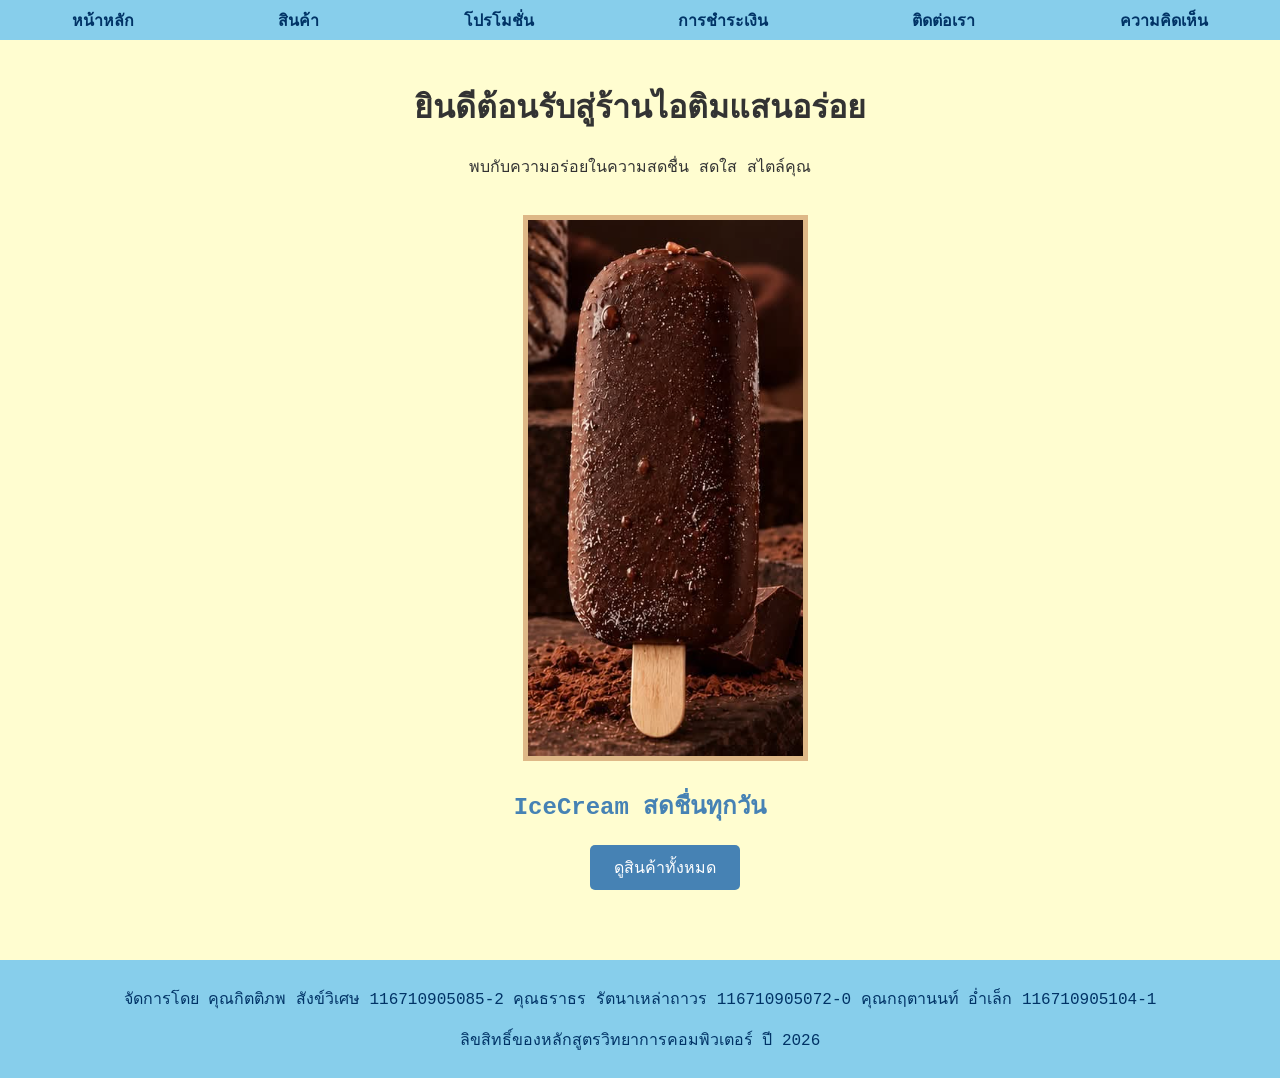
<file: index.html>
<!DOCTYPE html>
<html lang="th">
<head>
    <meta charset="UTF-8">
    <meta name="viewport" content="width=device-width, initial-scale=1.0">
    <title>หน้าหลัก - ร้านไอติมแสนอร่อย</title>
    <link rel="stylesheet" href="mystyle.css">
</head>
<body>

    
    <nav class="top-header">
        <a href="index.html">หน้าหลัก</a>
        <a href="table.html">สินค้า</a>
        <a href="promotion.html">โปรโมชั่น</a>
        <a href="pay.html">การชำระเงิน</a>
        <a href="contact.html">ติดต่อเรา</a>
        <a href="feedback.html">ความคิดเห็น</a>
    </nav>

    <div style="padding: 20px; text-align: center;">
        <h1>ยินดีต้อนรับสู่ร้านไอติมแสนอร่อย</h1>
        <p>พบกับความอร่อยในความสดชื่น สดใส สไตล์คุณ</p>
        <img src="tim1.png" alt="Chocolate Ice cream">
        <h2 style="color: #4682B4;">IceCream สดชื่นทุกวัน</h2>
        <a href="table.html" class="button">ดูสินค้าทั้งหมด</a>
    </div>

    <footer class="button-footer">
        <p>จัดการโดย
            คุณกิตติภพ สังข์วิเศษ 116710905085-2
            คุณธราธร รัตนาเหล่าถาวร 116710905072-0
            คุณกฤตานนท์ อ่ำเล็ก 116710905104-1
        </p>

        <p>ลิขสิทธิ์ของหลักสูตรวิทยาการคอมพิวเตอร์ ปี 2026</p>
    </footer>

</body>
</html>
</file>
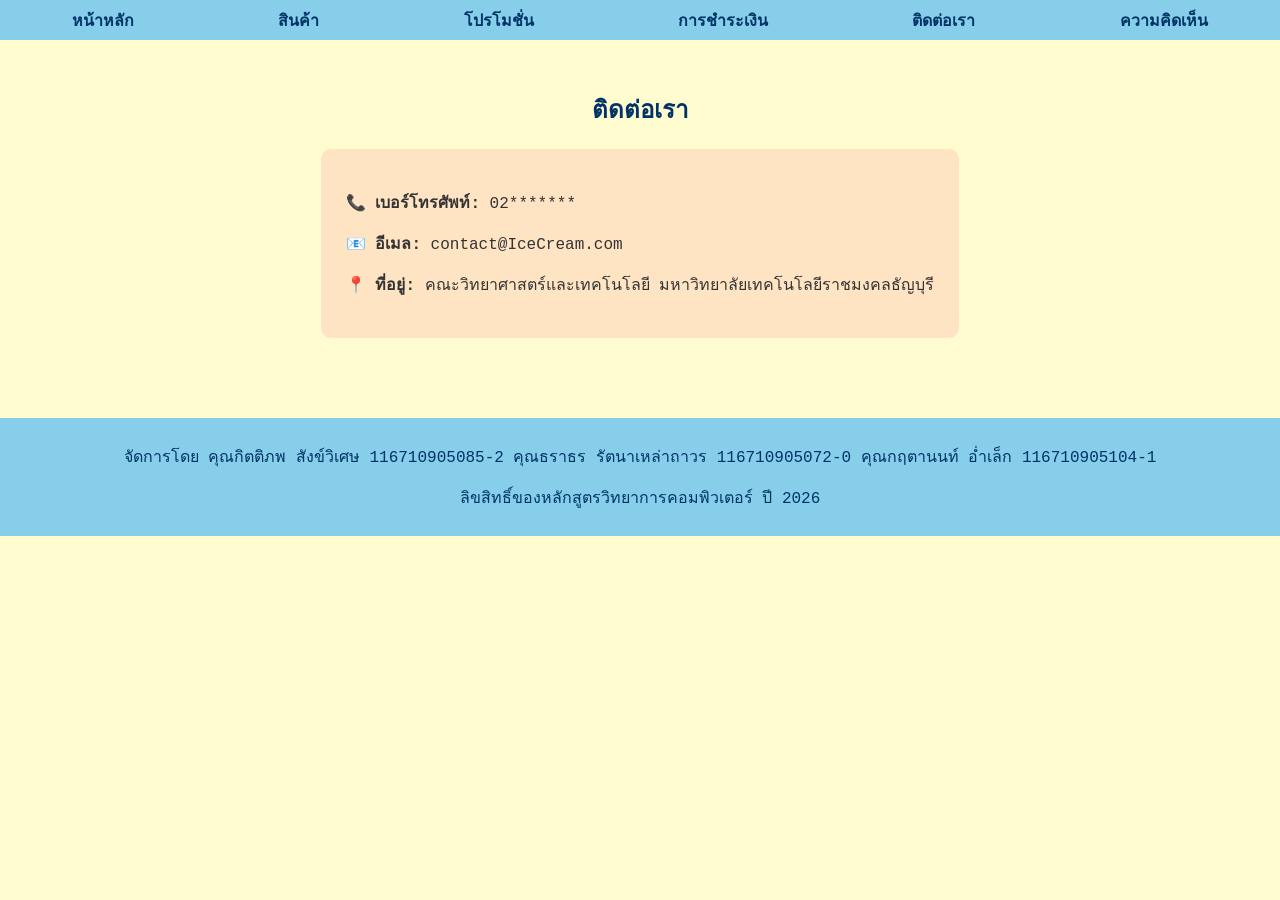
<file: contact.html>
<!DOCTYPE html>
<html lang="th">
<head>
    <meta charset="UTF-8">
    <title>ติดต่อเรา - ร้านไอติมแสนอร่อย</title>
    <link rel="stylesheet" href="mystyle.css">
</head>
<body>

    <nav class="top-header">
        <a href="index.html">หน้าหลัก</a>
        <a href="table.html">สินค้า</a>
        <a href="promotion.html">โปรโมชั่น</a>
        <a href="pay.html">การชำระเงิน</a>
        <a href="contact.html">ติดต่อเรา</a>
        <a href="feedback.html">ความคิดเห็น</a>
    </nav>

    <div style="padding: 30px; text-align: center;">
        <h2 style="color: #003366;">ติดต่อเรา</h2>
        <div style="background-color: bisque; display: inline-block; padding: 25px; border-radius: 10px; text-align: left;">
            <p><strong>📞 เบอร์โทรศัพท์:</strong> 02*******</p>
            <p><strong>📧 อีเมล:</strong> contact@IceCream.com</p>
            <p><strong>📍 ที่อยู่:</strong> คณะวิทยาศาสตร์และเทคโนโลยี มหาวิทยาลัยเทคโนโลยีราชมงคลธัญบุรี</p>
        </div>
    </div>

    <footer class="button-footer">
        <p>จัดการโดย
            คุณกิตติภพ สังข์วิเศษ 116710905085-2
            คุณธราธร รัตนาเหล่าถาวร 116710905072-0
            คุณกฤตานนท์ อ่ำเล็ก 116710905104-1
        </p>
        <p>ลิขสิทธิ์ของหลักสูตรวิทยาการคอมพิวเตอร์ ปี 2026</p>
    </footer>

</body>
</html>
</file>
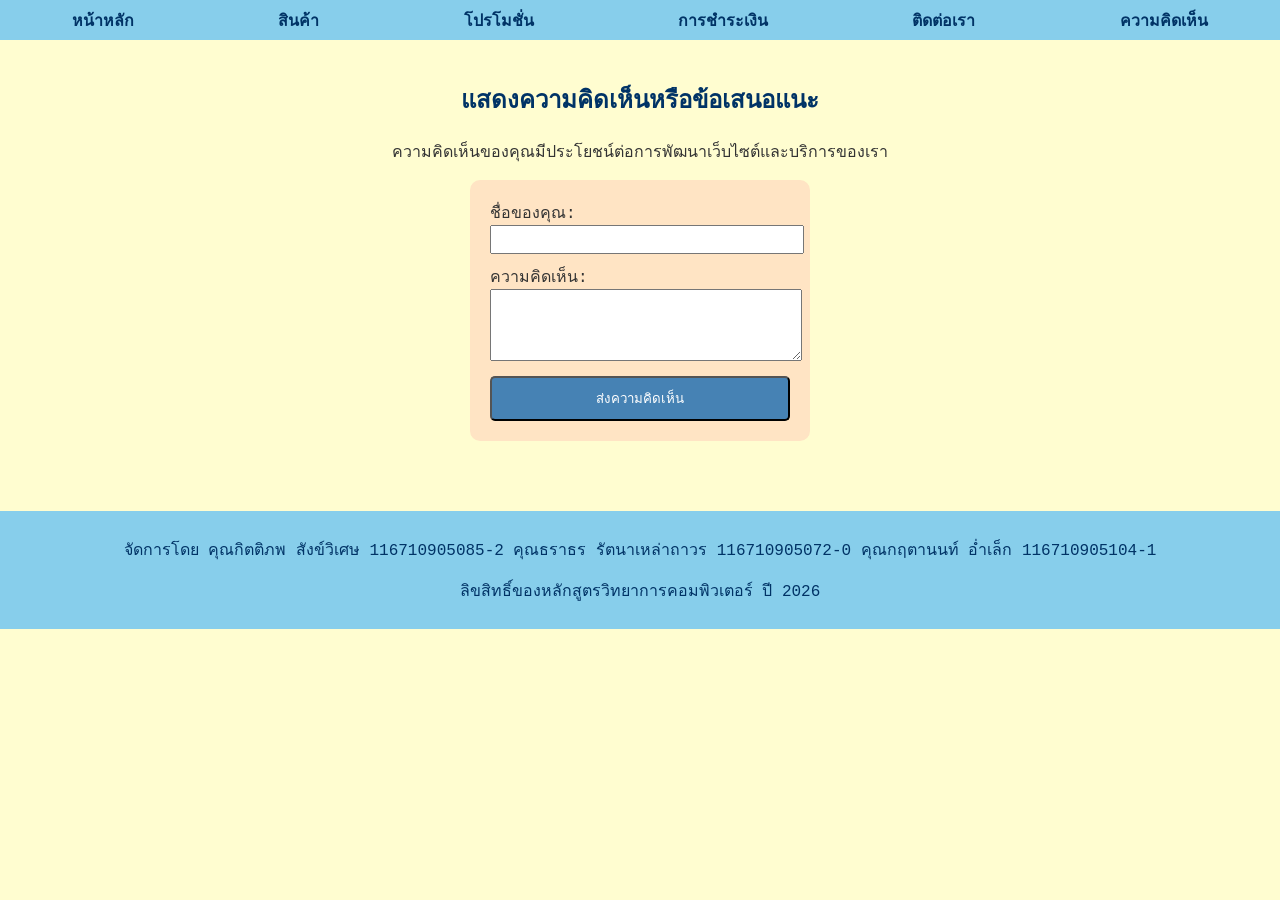
<file: feedback.html>
<!DOCTYPE html>
<html lang="th">
<head>
    <meta charset="UTF-8">
    <title>ความคิดเห็น - ร้านเค้กแสนอร่อย</title>
    <link rel="stylesheet" href="mystyle.css">
</head>
<body>

    <nav class="top-header">
        <a href="index.html">หน้าหลัก</a>
        <a href="table.html">สินค้า</a>
        <a href="promotion.html">โปรโมชั่น</a>
        <a href="pay.html">การชำระเงิน</a>
        <a href="contact.html">ติดต่อเรา</a>
        <a href="feedback.html">ความคิดเห็น</a>
    </nav>

    <div style="padding: 20px; text-align: center;">
        <h2 style="color: #003366;">แสดงความคิดเห็นหรือข้อเสนอแนะ</h2>
        <p>ความคิดเห็นของคุณมีประโยชน์ต่อการพัฒนาเว็บไซต์และบริการของเรา</p>

        <form action="#" method="POST" style="background-color: bisque; display: inline-block; padding: 20px; border-radius: 10px; text-align: left; width: 300px;">
            <label for="name">ชื่อของคุณ:</label><br>
            <input type="text" id="name" name="name" style="width: 100%; margin-bottom: 10px; padding: 5px;"><br>

            <label for="comment">ความคิดเห็น:</label><br>
            <textarea id="comment" name="comment" rows="4" style="width: 100%; margin-bottom: 10px; padding: 5px;"></textarea><br>

            <button type="submit" class="button" style="width: 100%; margin-left: 0; cursor: pointer;">ส่งความคิดเห็น</button>
        </form>
    </div>

    <footer class="button-footer">
        <p>จัดการโดย
            คุณกิตติภพ สังข์วิเศษ 116710905085-2
            คุณธราธร รัตนาเหล่าถาวร 116710905072-0
            คุณกฤตานนท์ อ่ำเล็ก 116710905104-1
        </p>
        <p>ลิขสิทธิ์ของหลักสูตรวิทยาการคอมพิวเตอร์ ปี 2026</p>
    </footer>

</body>
</html>
</file>
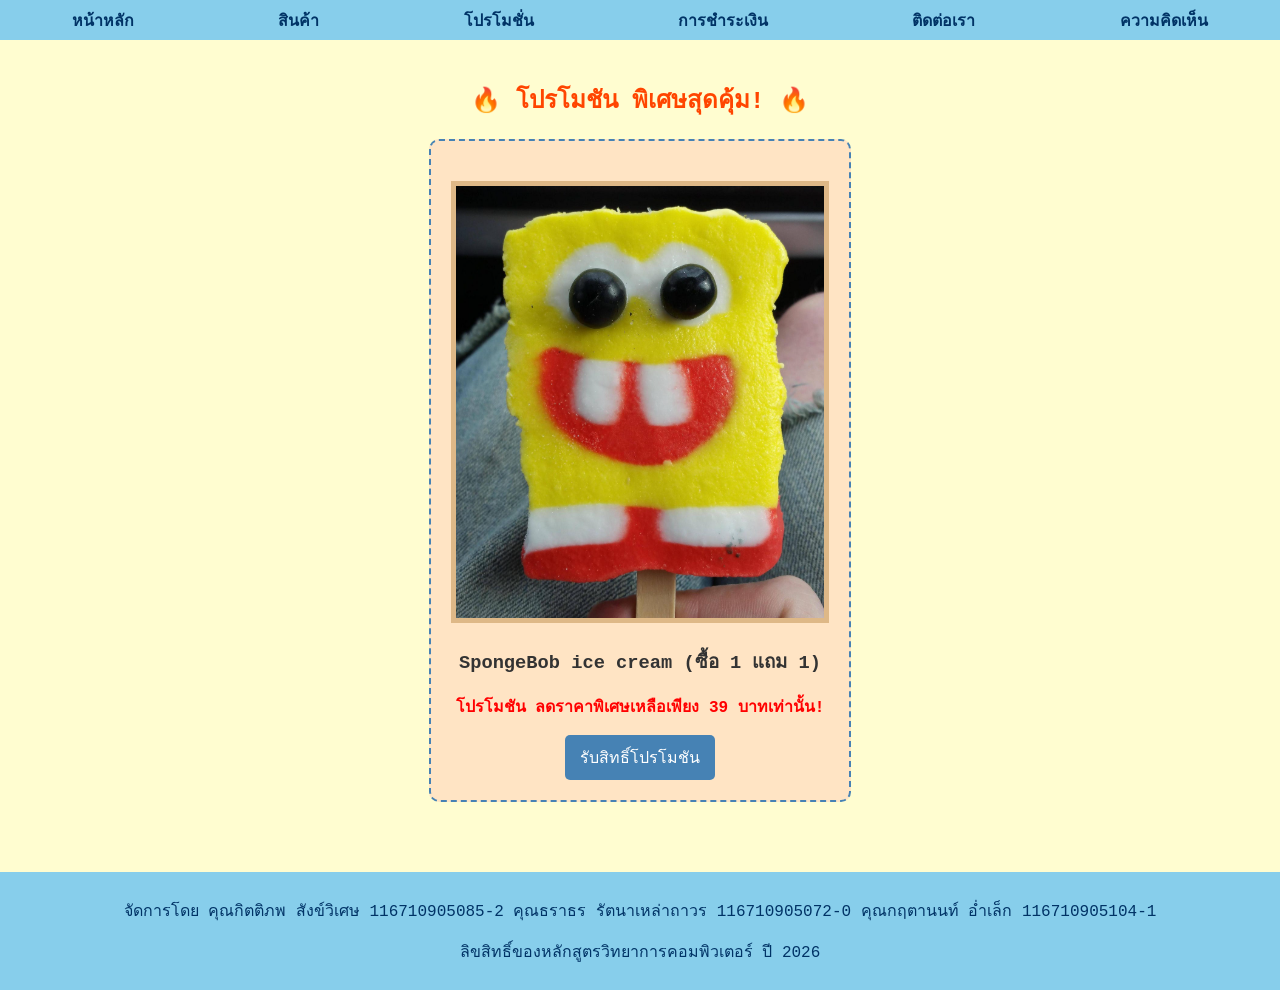
<file: promotion.html>
<!DOCTYPE html>
<html lang="th">
<head>
    <meta charset="UTF-8">
    <title>โปรโมชัน - ร้านไอติมแสนอร่อย</title>
    <link rel="stylesheet" href="mystyle.css">
</head>
<body>

    <nav class="top-header">
        <a href="index.html">หน้าหลัก</a>
        <a href="table.html">สินค้า</a>
        <a href="promotion.html">โปรโมชั่น</a>
        <a href="pay.html">การชำระเงิน</a>
        <a href="contact.html">ติดต่อเรา</a>
        <a href="feedback.html">ความคิดเห็น</a>
    </nav>

    <div style="padding: 20px; text-align: center;">
        <h2 style="color: #ff4500;">🔥 โปรโมชัน พิเศษสุดคุ้ม! 🔥</h2>
        
        <div style="background-color: bisque; display: inline-block; padding: 20px; border-radius: 10px; border: 2px dashed #4682B4;">
            <img src="tim9.png" alt="Promotion Ice" style="margin-left: 0;">
            <h3>SpongeBob ice cream (ซื้อ 1 แถม 1)</h3>
            <p style="color: red; font-weight: bold;">โปรโมชัน ลดราคาพิเศษเหลือเพียง 39 บาทเท่านั้น!</p>
            <a href="pay.html" class="button" style="margin-left: 0;">รับสิทธิ์โปรโมชัน</a>
        </div>
    </div>

    <footer class="button-footer">
        <p>จัดการโดย
            คุณกิตติภพ สังข์วิเศษ 116710905085-2
            คุณธราธร รัตนาเหล่าถาวร 116710905072-0
            คุณกฤตานนท์ อ่ำเล็ก 116710905104-1</p>
        <p>ลิขสิทธิ์ของหลักสูตรวิทยาการคอมพิวเตอร์ ปี 2026</p>
    </footer>

</body>
</html>
</file>
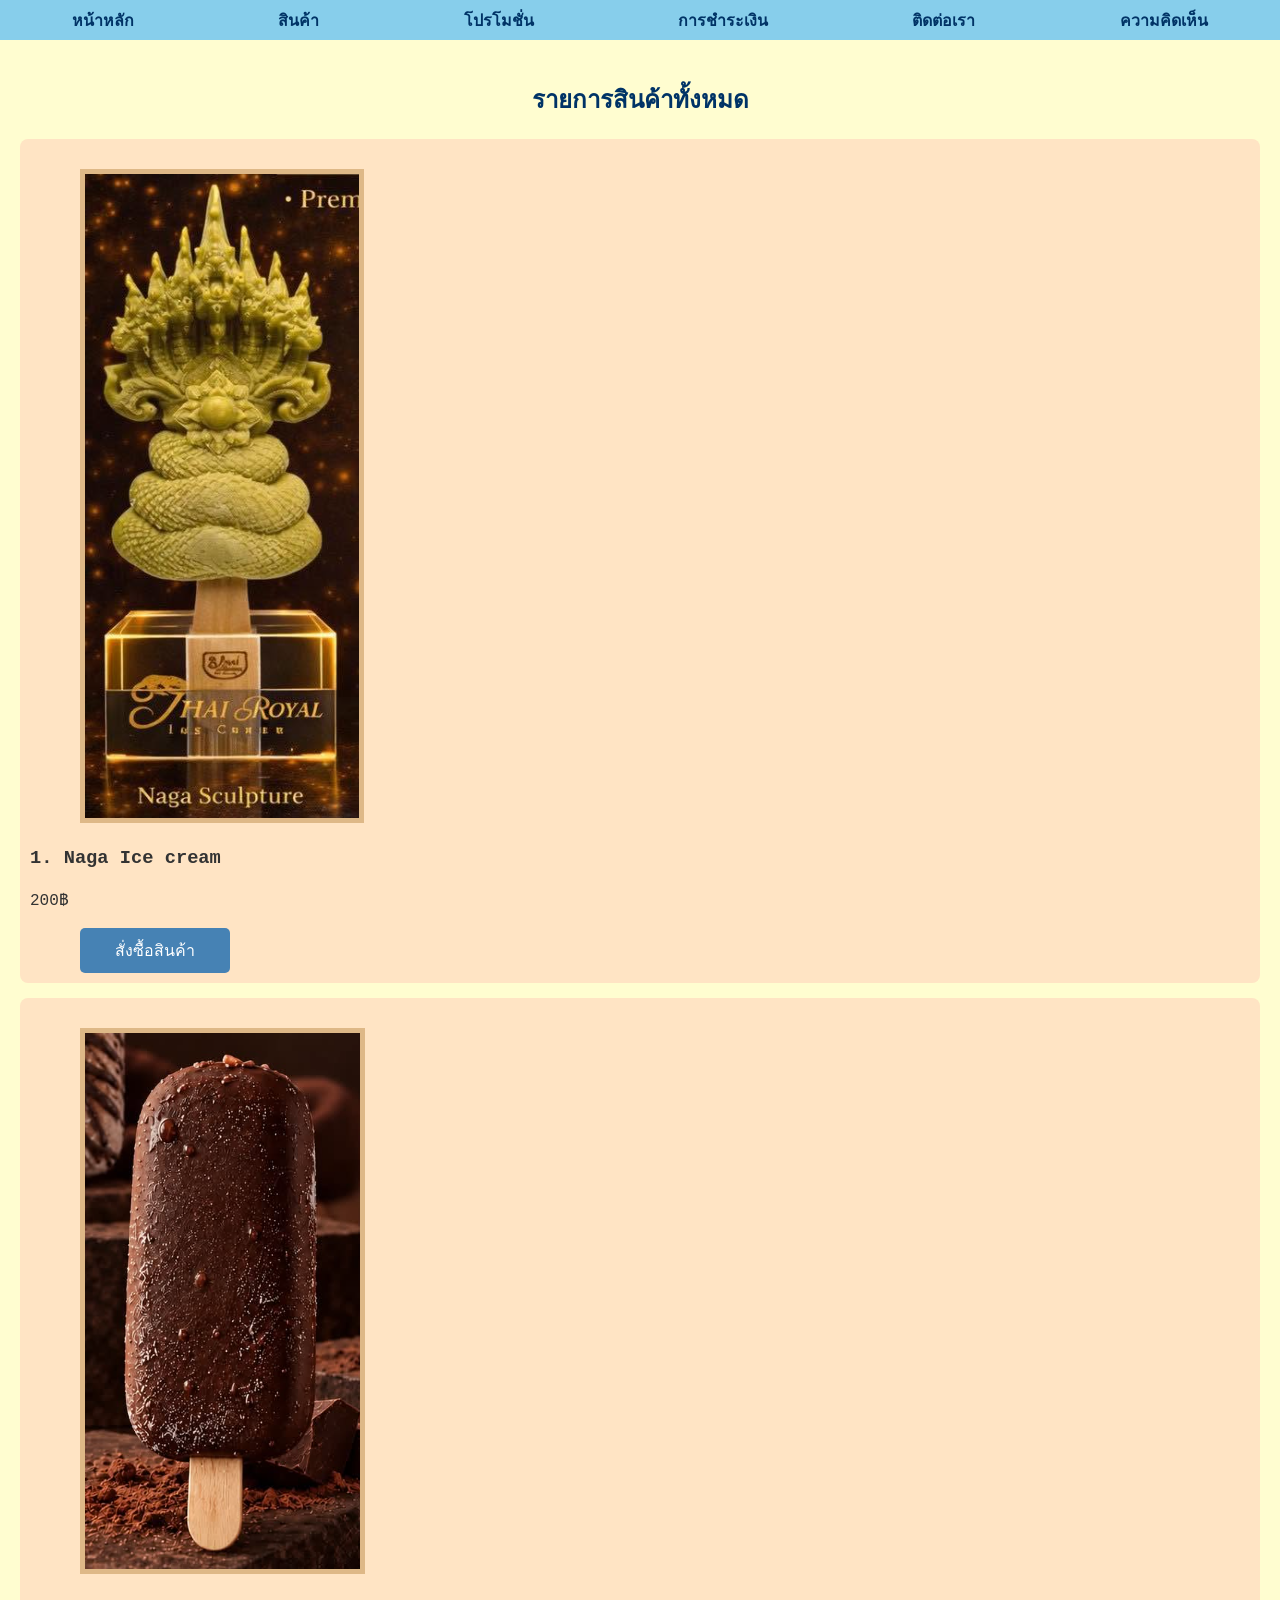
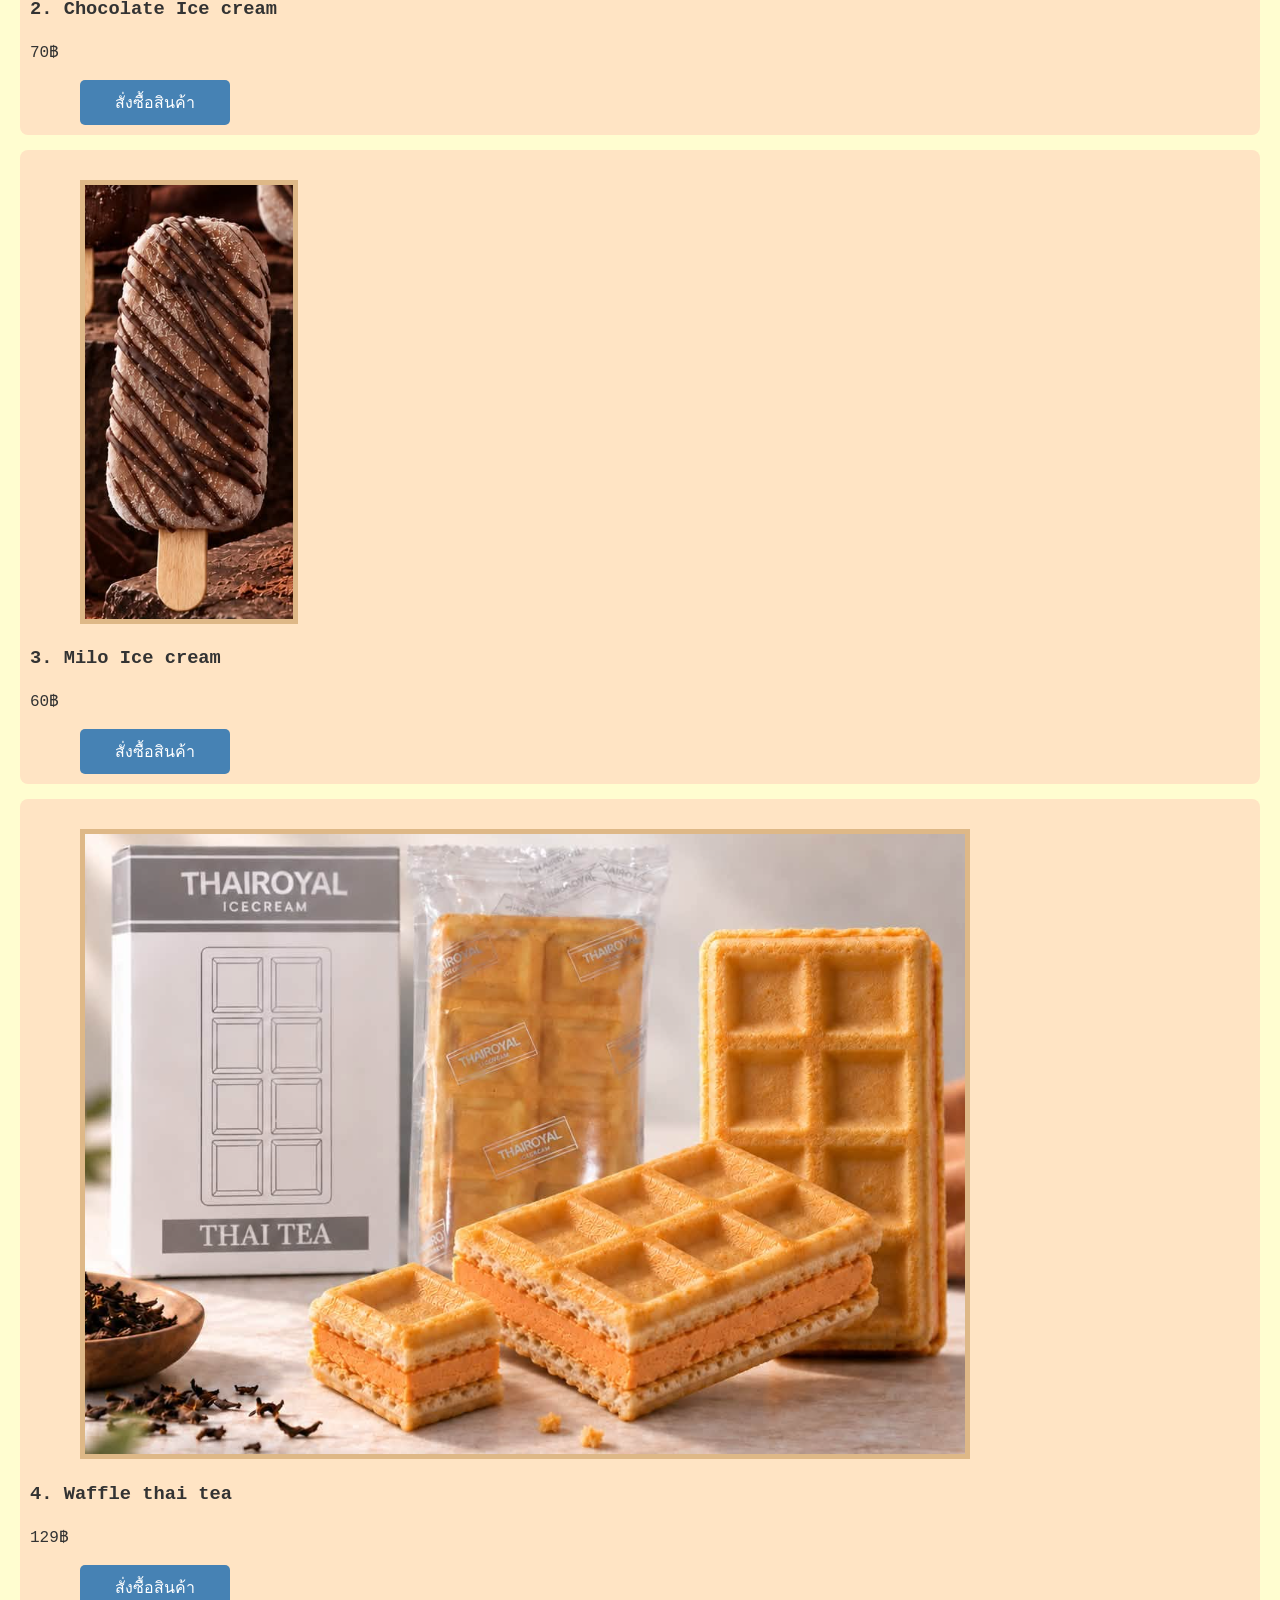
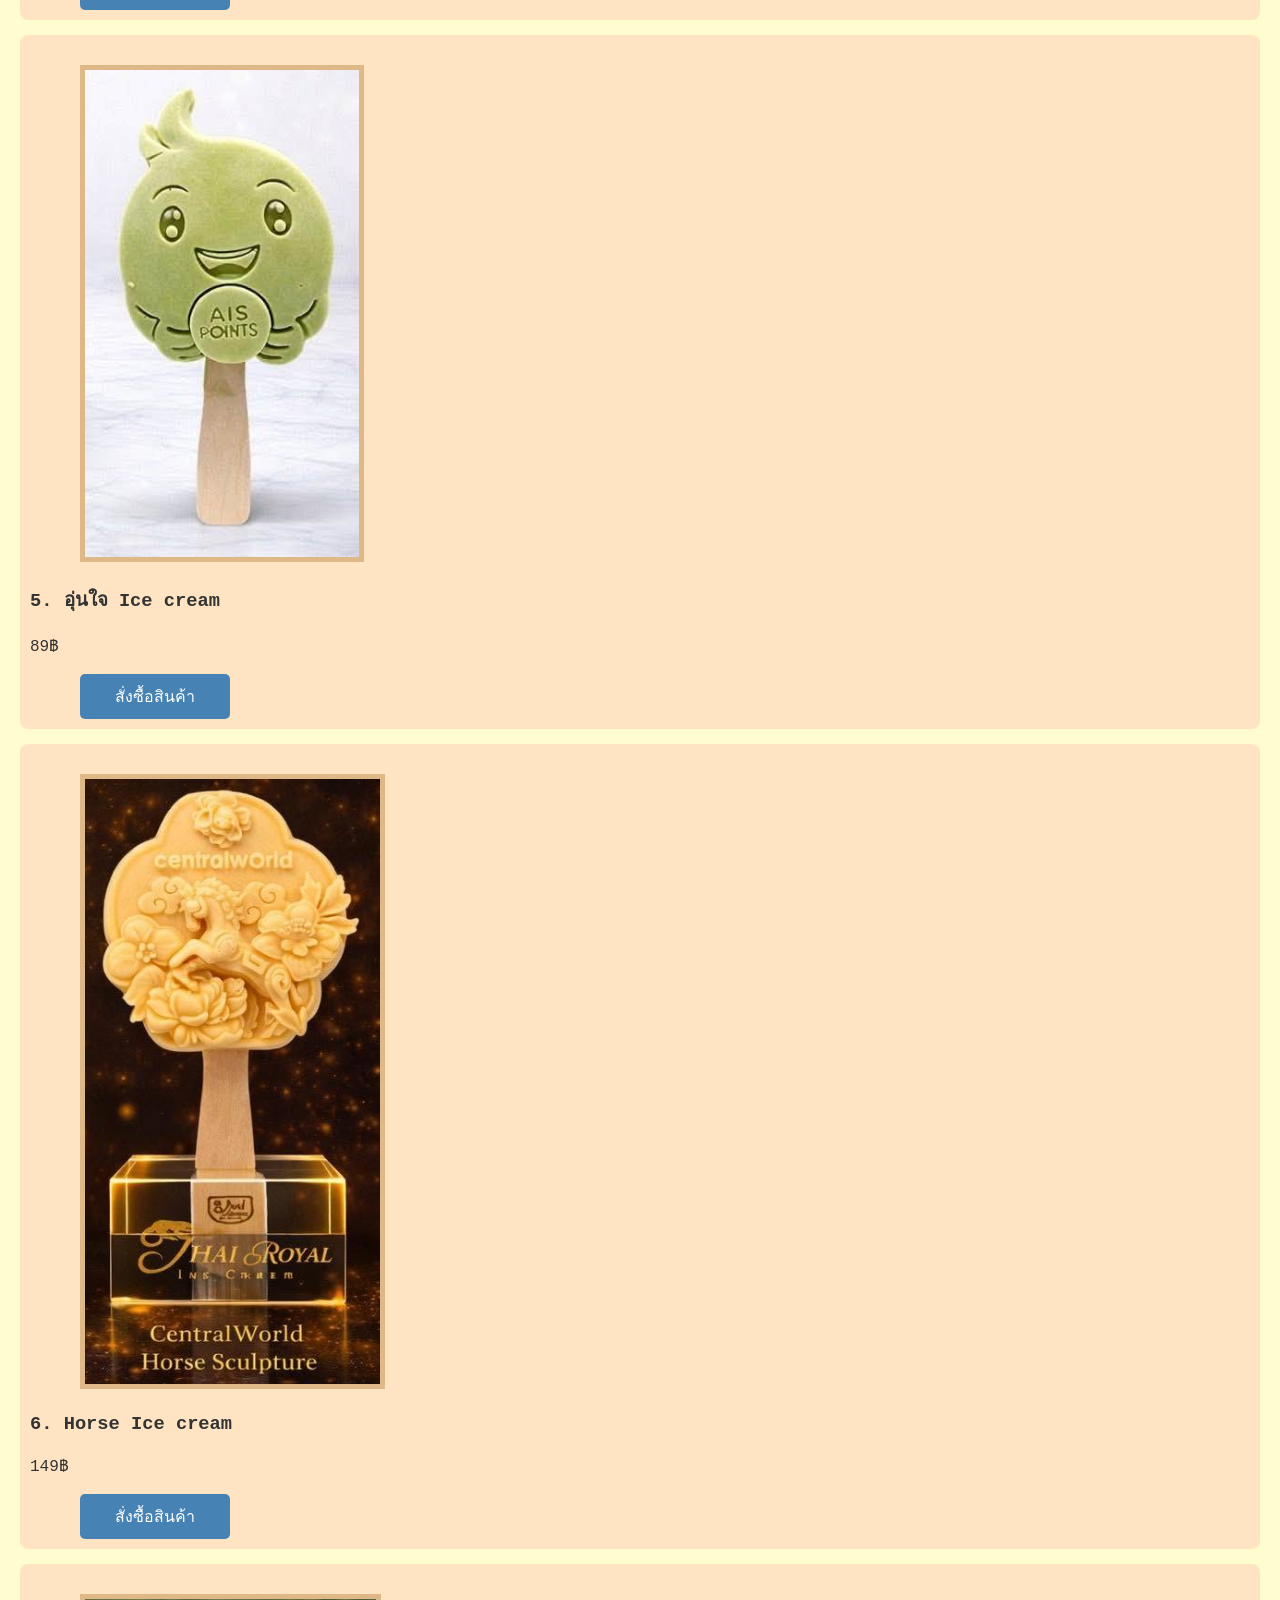
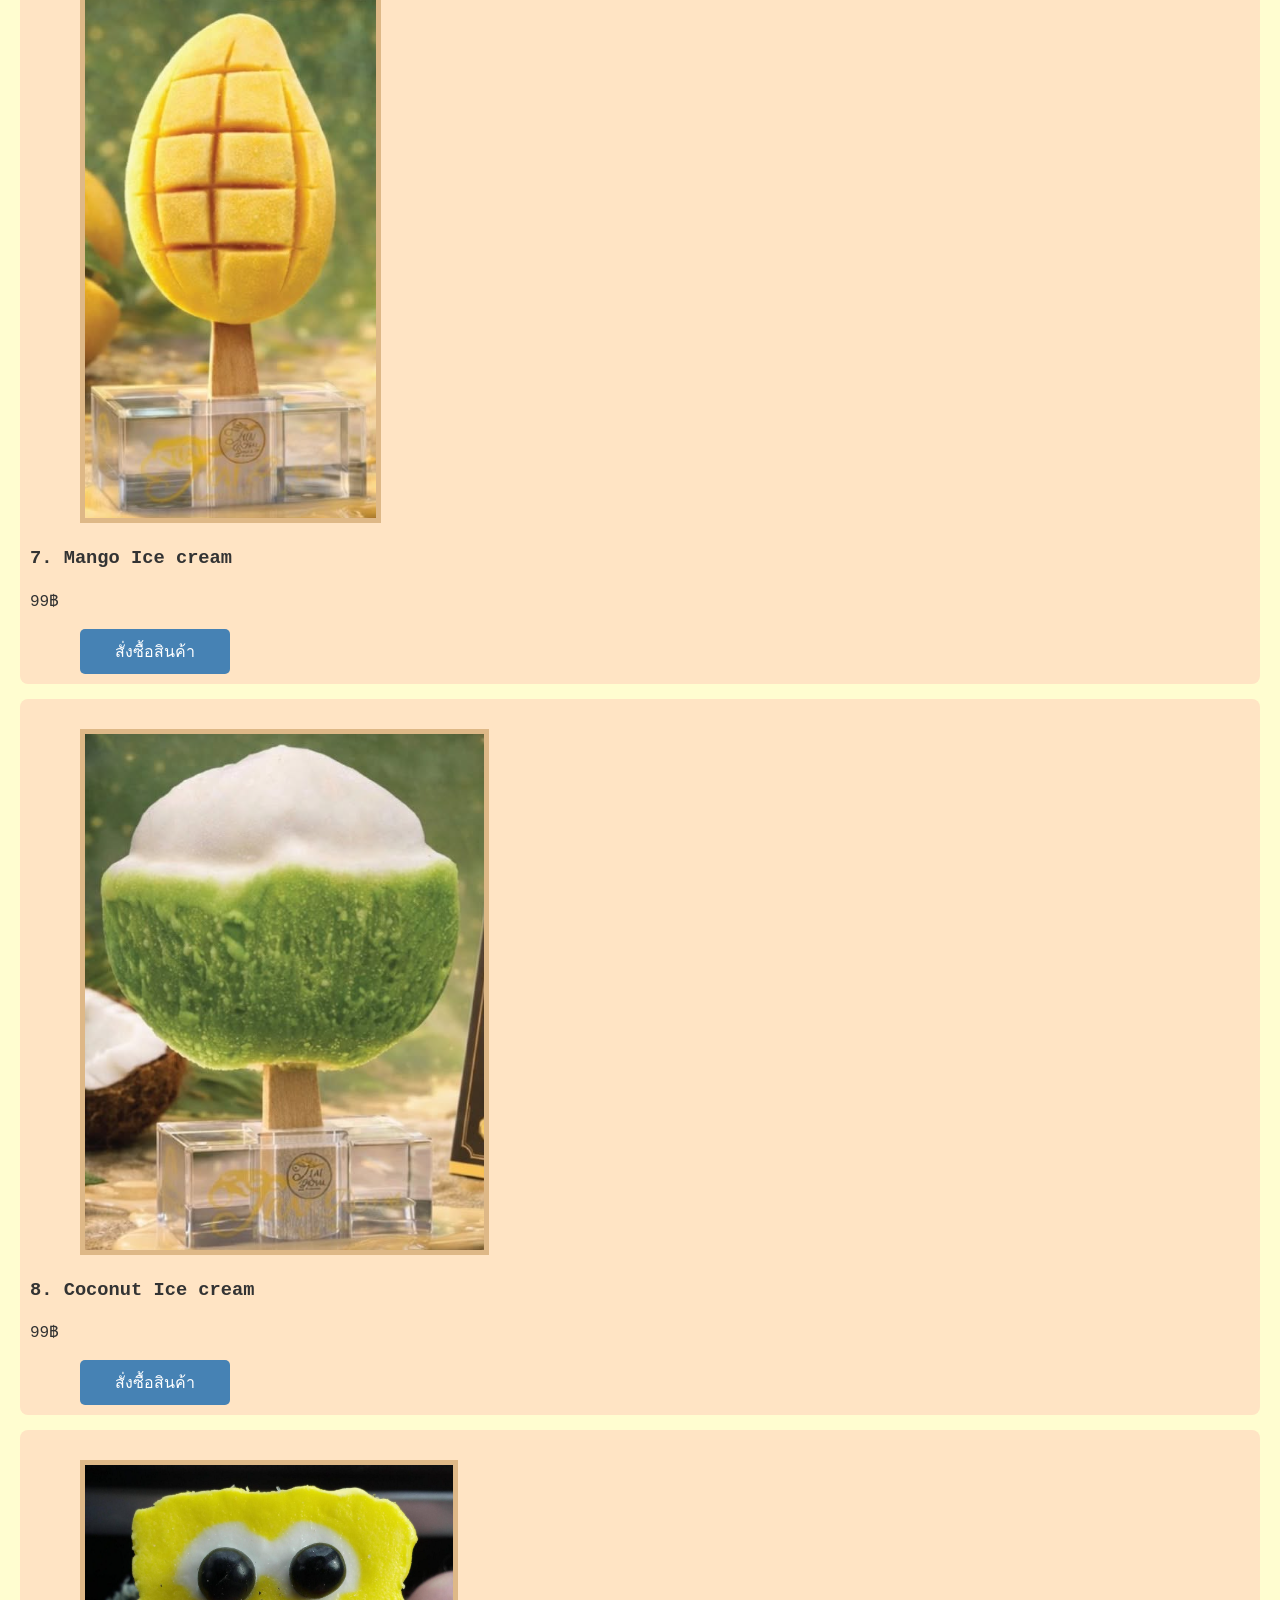
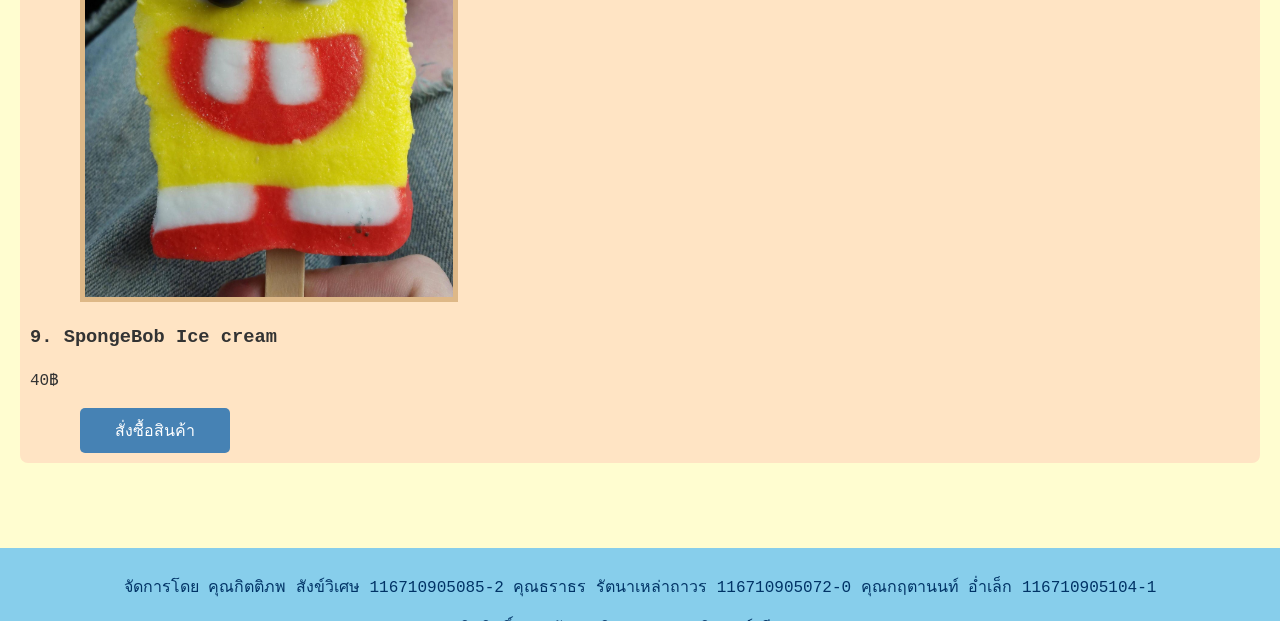
<file: table.html>
<!DOCTYPE html>
<html lang="th">
<head>
    <meta charset="UTF-8">
    <title>สินค้า - ร้านไอติมแสนอร่อย</title>
    <link rel="stylesheet" href="mystyle.css">
</head>
<body>

    <nav class="top-header">
        <a href="index.html">หน้าหลัก</a>
        <a href="table.html">สินค้า</a>
        <a href="promotion.html">โปรโมชั่น</a>
        <a href="pay.html">การชำระเงิน</a>
        <a href="contact.html">ติดต่อเรา</a>
        <a href="feedback.html">ความคิดเห็น</a>
    </nav>

    <div style="padding: 20px;">
        <h2 style="color: #003366; text-align: center;">รายการสินค้าทั้งหมด</h2>
        
        <!-- สินค้าชิ้นที่ 1 -->
        <div style="background-color: bisque; padding: 10px; margin-bottom: 15px; border-radius: 8px;">
            <img src="tim5.png" alt="Naga Ice cream">
            <h3>1. Naga Ice cream </h3>
            <p>200฿</p>
            <a href="pay.html" class="button">สั่งซื้อสินค้า</a>
        </div>

        <!-- สินค้าชิ้นที่ 2 -->
        <div style="background-color: bisque; padding: 10px; margin-bottom: 15px; border-radius: 8px;">
            <img src="tim1.png" alt="Chocolate Ice cream">
            <h3>2. Chocolate Ice cream</h3>
            <p>70฿</p>
            <a href="pay.html" class="button">สั่งซื้อสินค้า</a>
        </div>

        <!-- สินค้าชิ้นที่ 3 -->
        <div style="background-color: bisque; padding: 10px; margin-bottom: 15px; border-radius: 8px;">
            <img src="tim2.png" alt="Milo Ice cream">
            <h3>3. Milo Ice cream</h3>
            <p>60฿</p>
            <a href="pay.html" class="button">สั่งซื้อสินค้า</a>
        </div>

        <!-- สินค้าชิ้นที่ 4 -->
        <div style="background-color: bisque; padding: 10px; margin-bottom: 15px; border-radius: 8px;">
            <img src="tim3.png" alt="Waffle thai tea">
            <h3>4. Waffle thai tea</h3>
            <p>129฿</p>
            <a href="pay.html" class="button">สั่งซื้อสินค้า</a>
        </div>

        <!-- สินค้าชิ้นที่ 5 -->
        <div style="background-color: bisque; padding: 10px; margin-bottom: 15px; border-radius: 8px;">
            <img src="tim4.png" alt="อุ่นใจ Ice cream">
            <h3>5. อุ่นใจ Ice cream</h3>
            <p>89฿</p>
            <a href="pay.html" class="button">สั่งซื้อสินค้า</a>
        </div>

        <!-- สินค้าชิ้นที่ 6 -->
        <div style="background-color: bisque; padding: 10px; margin-bottom: 15px; border-radius: 8px;">
            <img src="tim6.png" alt="Horse Ice cream">
            <h3>6. Horse Ice cream</h3>
            <p>149฿</p>
            <a href="pay.html" class="button">สั่งซื้อสินค้า</a>
        </div>

        <!-- สินค้าชิ้นที่ 7 -->
        <div style="background-color: bisque; padding: 10px; margin-bottom: 15px; border-radius: 8px;">
            <img src="tim7.png" alt="Mango Ice cream">
            <h3>7. Mango Ice cream</h3>
            <p>99฿</p>
            <a href="pay.html" class="button">สั่งซื้อสินค้า</a>
        </div>

        <!-- สินค้าชิ้นที่ 8 -->
        <div style="background-color: bisque; padding: 10px; margin-bottom: 15px; border-radius: 8px;">
            <img src="tim8.png" alt="Coconut Ice cream">
            <h3>8. Coconut Ice cream</h3>
            <p>99฿</p>
            <a href="pay.html" class="button">สั่งซื้อสินค้า</a>
        </div>

        <!-- สินค้าชิ้นที่ 9 -->
        <div style="background-color: bisque; padding: 10px; margin-bottom: 15px; border-radius: 8px;">
            <img src="tim9.png" alt="SpongeBob ice cream">
            <h3>9. SpongeBob Ice cream</h3>
            <p>40฿</p>
            <a href="pay.html" class="button">สั่งซื้อสินค้า</a>
        </div>
    </div>

    <footer class="button-footer">
        <p>จัดการโดย
            คุณกิตติภพ สังข์วิเศษ 116710905085-2
            คุณธราธร รัตนาเหล่าถาวร 116710905072-0
            คุณกฤตานนท์ อ่ำเล็ก 116710905104-1
        </p>
        <p>ลิขสิทธิ์ของหลักสูตรวิทยาการคอมพิวเตอร์ ปี 2026</p>
    </footer>

</body>
</html>
</file>
<file: mystyle.css>
body {
    background-color: #FFFDD0; 
    color: #333333;
    font-family: 'Courier New', Courier, monospace;
    margin: 0;
    padding: 0;
}


.top-header {
    background-color: #87CEEB; 
    width: 100%;
    height: 40px;
    display: flex;
    align-items: center;
    justify-content: space-around;
}

.top-header a {
    color: #003366;
    text-decoration: none;
    font-weight: bold;
}

.top-header a:hover {
    color: #ffffff;
}


img {
    width: auto;
    height: 25%;
    margin-left: 50px;
    margin-top: 20px;
    border: 5px solid #deb887;
}


.button {
    display: inline-block;
    color: white;
    background-color: #4682B4; 
    width: 150px;
    text-align: center;
    padding: 10px 0;
    margin-left: 50px;
    text-decoration: none;
    border-radius: 5px;
}

.button:hover {
    background-color: #31587a;
}


.button-footer {
    background-color: #87CEEB;
    text-align: center;
    padding: 10px;
    margin-top: 50px;
    color: #003366;
}
</file>
